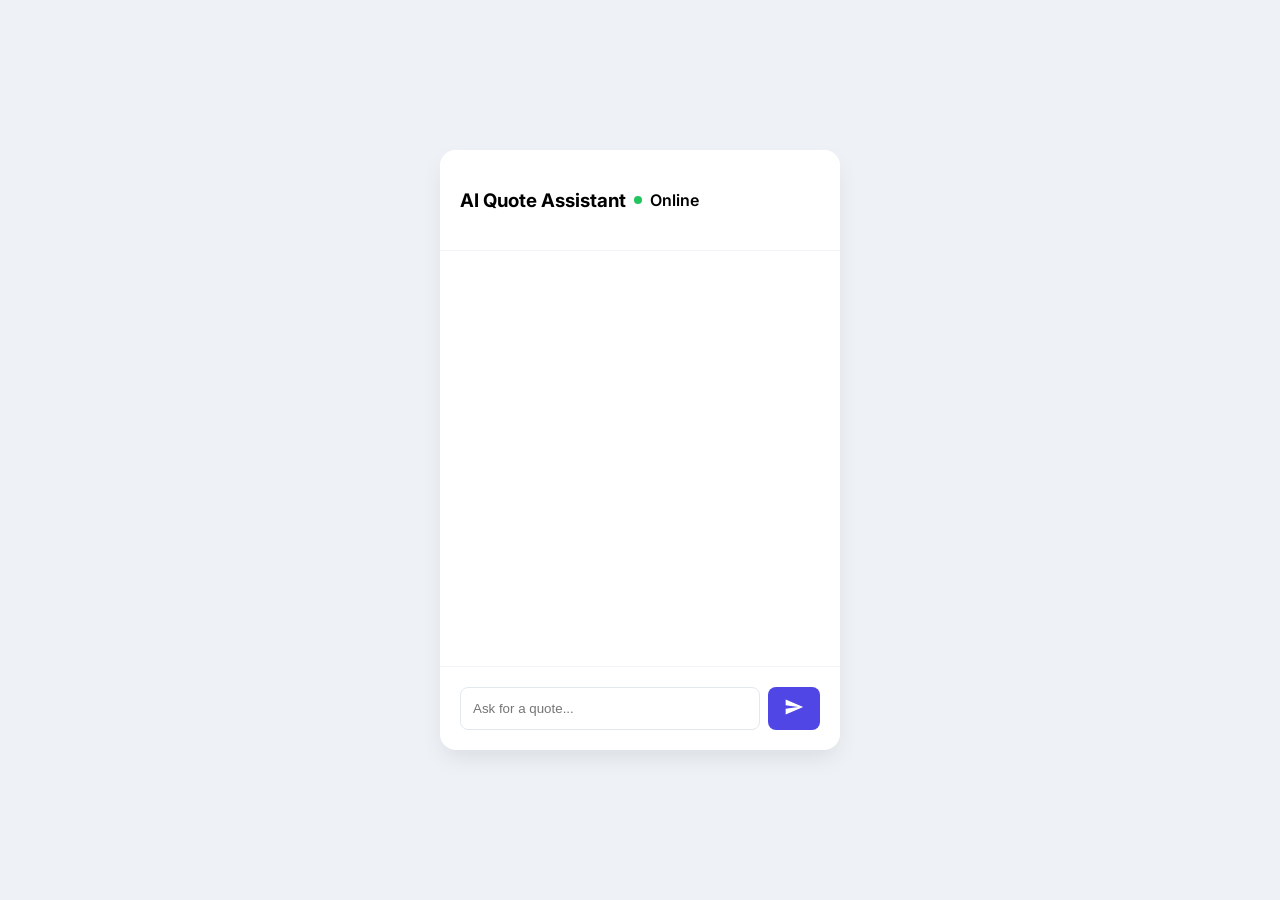
<file: index.html>
<!DOCTYPE html>
<html lang="en">
<head>
    <link href="https://fonts.googleapis.com/css2?family=Inter:wght@400;600&display=swap" rel="stylesheet">
    <link rel="stylesheet" href="style.css">
</head>
<body>

<div class="chat-wrapper">
    <header>
        <h3>AI Quote Assistant</h3>
        <span class="status-dot"></span> Online
    </header>
    <div id="chatbox"></div>
    <div id="typing-indicator" class="hidden">Bot is thinking...</div>
    <div id="input-area">
        <input type="text" id="userMsg" placeholder="Ask for a quote..." autocomplete="off">
        <button id="sendBtn">
            <svg viewBox="0 0 24 24" width="20" height="20" fill="currentColor"><path d="M2.01 21L23 12 2.01 3 2 10l15 2-15 2z"/></svg>
        </button>
    </div>
</div>

<script src="script.js"></script>
</body>
</html>
</file>
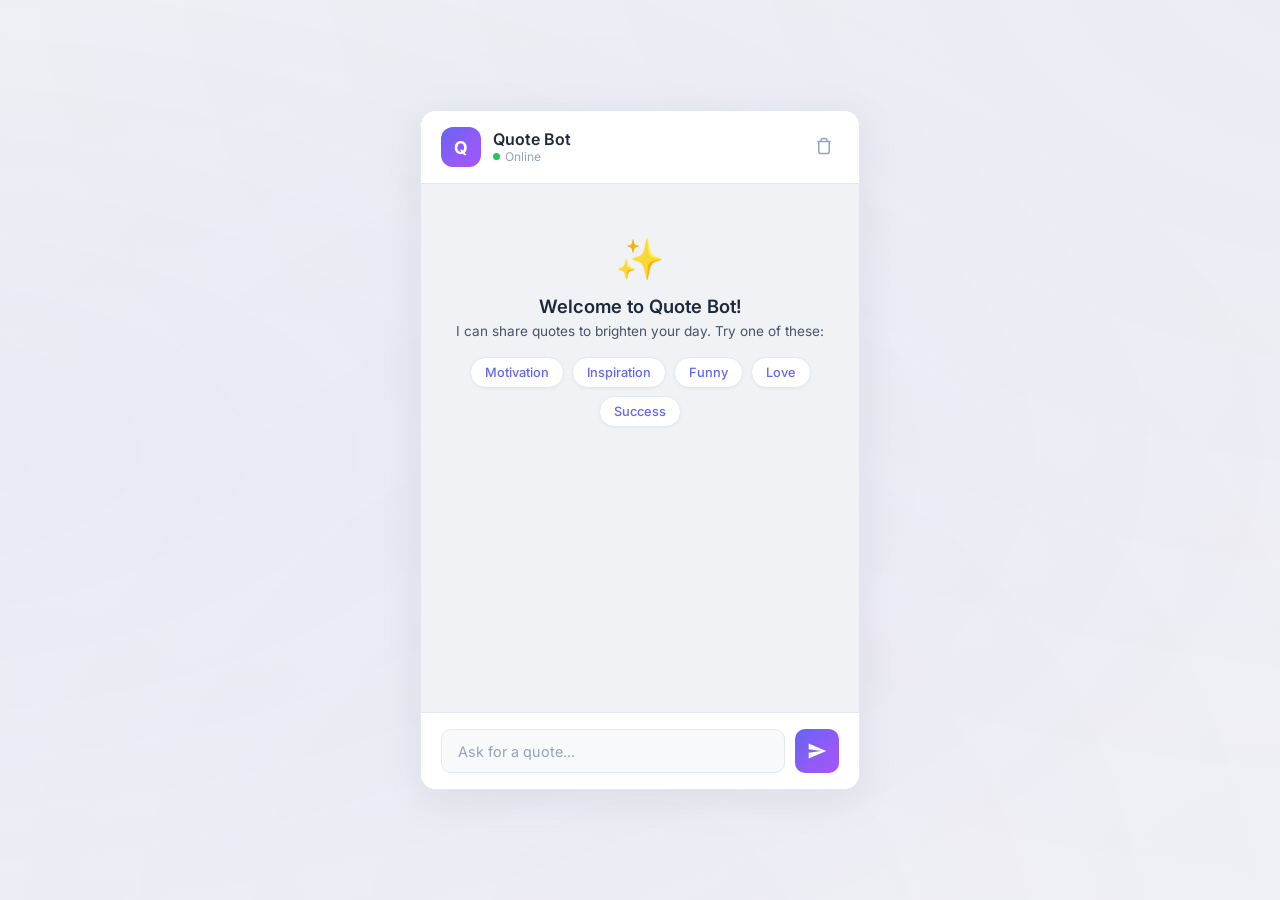
<file: templates/index.html>
<!DOCTYPE html>
<html lang="en">
<head>
    <meta charset="UTF-8">
    <meta name="viewport" content="width=device-width, initial-scale=1.0">
    <title>AI Quote Bot - Get Inspired</title>
    <meta name="description" content="An AI-powered chatbot that delivers motivational, inspirational, love, funny, and success quotes on demand.">
    <link href="https://fonts.googleapis.com/css2?family=Inter:wght@400;500;600;700&display=swap" rel="stylesheet">
    <link rel="stylesheet" href="/static/style.css">
</head>
<body>

<div class="chat-container">
    <!-- Header -->
    <header id="chat-header">
        <div class="header-left">
            <div class="bot-avatar">Q</div>
            <div class="header-info">
                <h1>Quote Bot</h1>
                <span class="status"><span class="status-dot"></span> Online</span>
            </div>
        </div>
        <div class="header-right">
            <button id="clearBtn" title="Clear chat" aria-label="Clear chat history">
                <svg viewBox="0 0 24 24" width="18" height="18" fill="none" stroke="currentColor" stroke-width="2">
                    <polyline points="3 6 5 6 21 6"></polyline>
                    <path d="M19 6v14a2 2 0 0 1-2 2H7a2 2 0 0 1-2-2V6m3 0V4a2 2 0 0 1 2-2h4a2 2 0 0 1 2 2v2"></path>
                </svg>
            </button>
        </div>
    </header>

    <!-- Chat Messages -->
    <div id="chatbox">
        <div class="welcome-message">
            <div class="welcome-icon">&#10024;</div>
            <h2>Welcome to Quote Bot!</h2>
            <p>I can share quotes to brighten your day. Try one of these:</p>
            <div class="quick-actions">
                <button class="chip" data-msg="Give me a motivational quote">Motivation</button>
                <button class="chip" data-msg="Inspire me">Inspiration</button>
                <button class="chip" data-msg="Tell me a joke">Funny</button>
                <button class="chip" data-msg="Give me a love quote">Love</button>
                <button class="chip" data-msg="How to be successful">Success</button>
            </div>
        </div>
    </div>

    <!-- Typing Indicator -->
    <div id="typing-indicator" class="hidden">
        <div class="typing-dots">
            <span></span><span></span><span></span>
        </div>
        <span class="typing-text">Bot is thinking...</span>
    </div>

    <!-- Input Area -->
    <div id="input-area">
        <input type="text" id="userMsg" placeholder="Ask for a quote..." autocomplete="off" aria-label="Type your message">
        <button id="sendBtn" aria-label="Send message">
            <svg viewBox="0 0 24 24" width="20" height="20" fill="currentColor">
                <path d="M2.01 21L23 12 2.01 3 2 10l15 2-15 2z"/>
            </svg>
        </button>
    </div>
</div>

<script src="/static/script.js"></script>
</body>
</html>
</file>
<file: style.css>
:root {
    --primary: #4f46e5;
    --bg: #f8fafc;
    --bot-bg: #e2e8f0;
}

body {
    font-family: 'Inter', sans-serif;
    background: #eef2f6;
    display: flex;
    justify-content: center;
    align-items: center;
    height: 100vh;
    margin: 0;
}

.chat-wrapper {
    width: 400px;
    height: 600px;
    background: white;
    border-radius: 16px;
    display: flex;
    flex-direction: column;
    overflow: hidden;
    box-shadow: 0 10px 25px -5px rgba(0, 0, 0, 0.1);
}

header {
    padding: 20px;
    background: white;
    border-bottom: 1px solid #f1f5f9;
    display: flex;
    align-items: center;
    gap: 8px;
    font-weight: 600;
}

.status-dot {
    width: 8px;
    height: 8px;
    background: #22c55e;
    border-radius: 50%;
}

#chatbox {
    flex: 1;
    padding: 20px;
    overflow-y: auto;
    display: flex;
    flex-direction: column;
    gap: 12px;
}

.msg {
    padding: 12px 16px;
    border-radius: 12px;
    max-width: 80%;
    font-size: 0.95rem;
    line-height: 1.4;
    animation: fadeIn 0.3s ease;
}

.user-msg {
    align-self: flex-end;
    background: var(--primary);
    color: white;
    border-bottom-right-radius: 2px;
}

.bot-msg {
    align-self: flex-start;
    background: var(--bot-bg);
    color: #1e293b;
    border-bottom-left-radius: 2px;
}

#typing-indicator {
    font-size: 0.75rem;
    color: #64748b;
    padding: 0 20px 10px;
}

.hidden {
    display: none;
}

#input-area {
    padding: 20px;
    border-top: 1px solid #f1f5f9;
    display: flex;
    gap: 8px;
}

input {
    flex: 1;
    padding: 12px;
    border: 1px solid #e2e8f0;
    border-radius: 8px;
    outline: none;
}

button {
    background: var(--primary);
    color: white;
    border: none;
    padding: 10px 16px;
    border-radius: 8px;
    cursor: pointer;
    transition: opacity 0.2s;
}

button:hover {
    opacity: 0.9;
}

@keyframes fadeIn {
    from {
        opacity: 0;
        transform: translateY(5px);
    }

    to {
        opacity: 1;
        transform: translateY(0);
    }
}
</file>
<file: static/style.css>
/* ===== Design Tokens ===== */
:root {
    --primary: #6366f1;
    --primary-dark: #4f46e5;
    --primary-light: #818cf8;
    --bg-page: #f0f2f5;
    --bg-card: #ffffff;
    --bg-input: #f8f9fb;
    --bg-bot: #f1f3f9;
    --text-primary: #1e293b;
    --text-secondary: #475569;
    --text-muted: #94a3b8;
    --border: #e2e8f0;
    --accent-green: #22c55e;
    --accent-gradient: linear-gradient(135deg, #6366f1, #8b5cf6, #a855f7);
    --shadow: 0 8px 40px rgba(100, 100, 120, 0.12);
    --radius: 16px;
    --radius-sm: 10px;
    --transition: 0.25s cubic-bezier(0.4, 0, 0.2, 1);
}

/* ===== Reset & Base ===== */
*,
*::before,
*::after {
    box-sizing: border-box;
    margin: 0;
    padding: 0;
}

body {
    font-family: 'Inter', -apple-system, BlinkMacSystemFont, sans-serif;
    background: var(--bg-page);
    display: flex;
    justify-content: center;
    align-items: center;
    min-height: 100vh;
    color: var(--text-primary);
    overflow: hidden;
}

/* Subtle background pattern */
body::before {
    content: '';
    position: fixed;
    top: -50%;
    left: -50%;
    width: 200%;
    height: 200%;
    background: radial-gradient(ellipse at 20% 50%, rgba(99, 102, 241, 0.05) 0%, transparent 50%),
        radial-gradient(ellipse at 80% 20%, rgba(139, 92, 246, 0.04) 0%, transparent 50%),
        radial-gradient(ellipse at 50% 80%, rgba(168, 85, 247, 0.03) 0%, transparent 50%);
    animation: bgShift 20s ease-in-out infinite alternate;
    z-index: 0;
}

@keyframes bgShift {
    0% {
        transform: translate(0, 0) rotate(0deg);
    }

    100% {
        transform: translate(-3%, -3%) rotate(3deg);
    }
}

/* ===== Chat Container ===== */
.chat-container {
    position: relative;
    z-index: 1;
    width: 440px;
    height: 680px;
    background: var(--bg-card);
    border-radius: var(--radius);
    display: flex;
    flex-direction: column;
    overflow: hidden;
    box-shadow: var(--shadow);
    border: 1px solid var(--border);
}

/* ===== Header ===== */
#chat-header {
    padding: 16px 20px;
    background: var(--bg-card);
    border-bottom: 1px solid var(--border);
    display: flex;
    align-items: center;
    justify-content: space-between;
}

.header-left {
    display: flex;
    align-items: center;
    gap: 12px;
}

.bot-avatar {
    width: 40px;
    height: 40px;
    background: var(--accent-gradient);
    border-radius: 12px;
    display: flex;
    align-items: center;
    justify-content: center;
    font-weight: 700;
    font-size: 1.1rem;
    color: white;
    flex-shrink: 0;
}

.header-info h1 {
    font-size: 1rem;
    font-weight: 600;
    line-height: 1.2;
    color: var(--text-primary);
}

.status {
    display: flex;
    align-items: center;
    gap: 5px;
    font-size: 0.75rem;
    color: var(--text-muted);
}

.status-dot {
    width: 7px;
    height: 7px;
    background: var(--accent-green);
    border-radius: 50%;
    display: inline-block;
    animation: pulse 2s ease-in-out infinite;
}

@keyframes pulse {

    0%,
    100% {
        opacity: 1;
    }

    50% {
        opacity: 0.4;
    }
}

.header-right button {
    background: transparent;
    border: none;
    color: var(--text-muted);
    cursor: pointer;
    padding: 6px;
    border-radius: 8px;
    transition: var(--transition);
}

.header-right button:hover {
    background: rgba(0, 0, 0, 0.05);
    color: var(--text-primary);
}

/* ===== Chatbox ===== */
#chatbox {
    flex: 1;
    padding: 20px;
    overflow-y: auto;
    display: flex;
    flex-direction: column;
    gap: 10px;
    scroll-behavior: smooth;
    background: var(--bg-page);
}

#chatbox::-webkit-scrollbar {
    width: 4px;
}

#chatbox::-webkit-scrollbar-track {
    background: transparent;
}

#chatbox::-webkit-scrollbar-thumb {
    background: var(--border);
    border-radius: 4px;
}

/* ===== Welcome Message ===== */
.welcome-message {
    text-align: center;
    padding: 30px 10px 20px;
    animation: fadeUp 0.5s ease;
}

.welcome-icon {
    font-size: 2.5rem;
    margin-bottom: 12px;
}

.welcome-message h2 {
    font-size: 1.15rem;
    font-weight: 600;
    margin-bottom: 6px;
    color: var(--text-primary);
}

.welcome-message p {
    font-size: 0.85rem;
    color: var(--text-secondary);
    margin-bottom: 18px;
}

.quick-actions {
    display: flex;
    flex-wrap: wrap;
    gap: 8px;
    justify-content: center;
}

.chip {
    background: white;
    border: 1px solid var(--border);
    color: var(--primary);
    padding: 7px 14px;
    border-radius: 20px;
    font-size: 0.8rem;
    font-family: inherit;
    font-weight: 500;
    cursor: pointer;
    transition: var(--transition);
    box-shadow: 0 1px 3px rgba(0, 0, 0, 0.04);
}

.chip:hover {
    background: var(--primary);
    color: white;
    border-color: var(--primary);
    transform: translateY(-1px);
    box-shadow: 0 4px 12px rgba(99, 102, 241, 0.25);
}

/* ===== Messages ===== */
.msg {
    padding: 10px 14px;
    border-radius: var(--radius-sm);
    max-width: 82%;
    font-size: 0.9rem;
    line-height: 1.5;
    animation: fadeUp 0.3s ease;
    word-wrap: break-word;
}

.user-msg {
    align-self: flex-end;
    background: var(--accent-gradient);
    color: white;
    border-bottom-right-radius: 3px;
    box-shadow: 0 2px 8px rgba(99, 102, 241, 0.2);
}

.bot-msg {
    align-self: flex-start;
    background: var(--bg-card);
    color: var(--text-primary);
    border-bottom-left-radius: 3px;
    border: 1px solid var(--border);
    box-shadow: 0 1px 3px rgba(0, 0, 0, 0.04);
}

@keyframes fadeUp {
    from {
        opacity: 0;
        transform: translateY(8px);
    }

    to {
        opacity: 1;
        transform: translateY(0);
    }
}

/* ===== Typing Indicator ===== */
#typing-indicator {
    display: flex;
    align-items: center;
    gap: 8px;
    padding: 0 20px 8px;
    background: var(--bg-page);
}

.typing-dots {
    display: flex;
    gap: 4px;
}

.typing-dots span {
    width: 6px;
    height: 6px;
    background: var(--text-muted);
    border-radius: 50%;
    animation: bounce 1.4s ease-in-out infinite;
}

.typing-dots span:nth-child(2) {
    animation-delay: 0.2s;
}

.typing-dots span:nth-child(3) {
    animation-delay: 0.4s;
}

@keyframes bounce {

    0%,
    60%,
    100% {
        transform: translateY(0);
    }

    30% {
        transform: translateY(-6px);
    }
}

.typing-text {
    font-size: 0.75rem;
    color: var(--text-muted);
}

.hidden {
    display: none !important;
}

/* ===== Input Area ===== */
#input-area {
    padding: 16px 20px;
    border-top: 1px solid var(--border);
    display: flex;
    gap: 10px;
    background: var(--bg-card);
}

#input-area input {
    flex: 1;
    padding: 12px 16px;
    background: var(--bg-input);
    border: 1px solid var(--border);
    border-radius: var(--radius-sm);
    color: var(--text-primary);
    font-family: inherit;
    font-size: 0.9rem;
    outline: none;
    transition: var(--transition);
}

#input-area input::placeholder {
    color: var(--text-muted);
}

#input-area input:focus {
    border-color: var(--primary);
    box-shadow: 0 0 0 3px rgba(99, 102, 241, 0.1);
    background: white;
}

#sendBtn {
    background: var(--accent-gradient);
    color: white;
    border: none;
    width: 44px;
    height: 44px;
    border-radius: var(--radius-sm);
    cursor: pointer;
    display: flex;
    align-items: center;
    justify-content: center;
    transition: var(--transition);
    flex-shrink: 0;
}

#sendBtn:hover {
    transform: scale(1.05);
    box-shadow: 0 4px 15px rgba(99, 102, 241, 0.3);
}

#sendBtn:active {
    transform: scale(0.95);
}

/* ===== Responsive ===== */
@media (max-width: 480px) {
    .chat-container {
        width: 100%;
        height: 100vh;
        border-radius: 0;
    }
}
</file>
